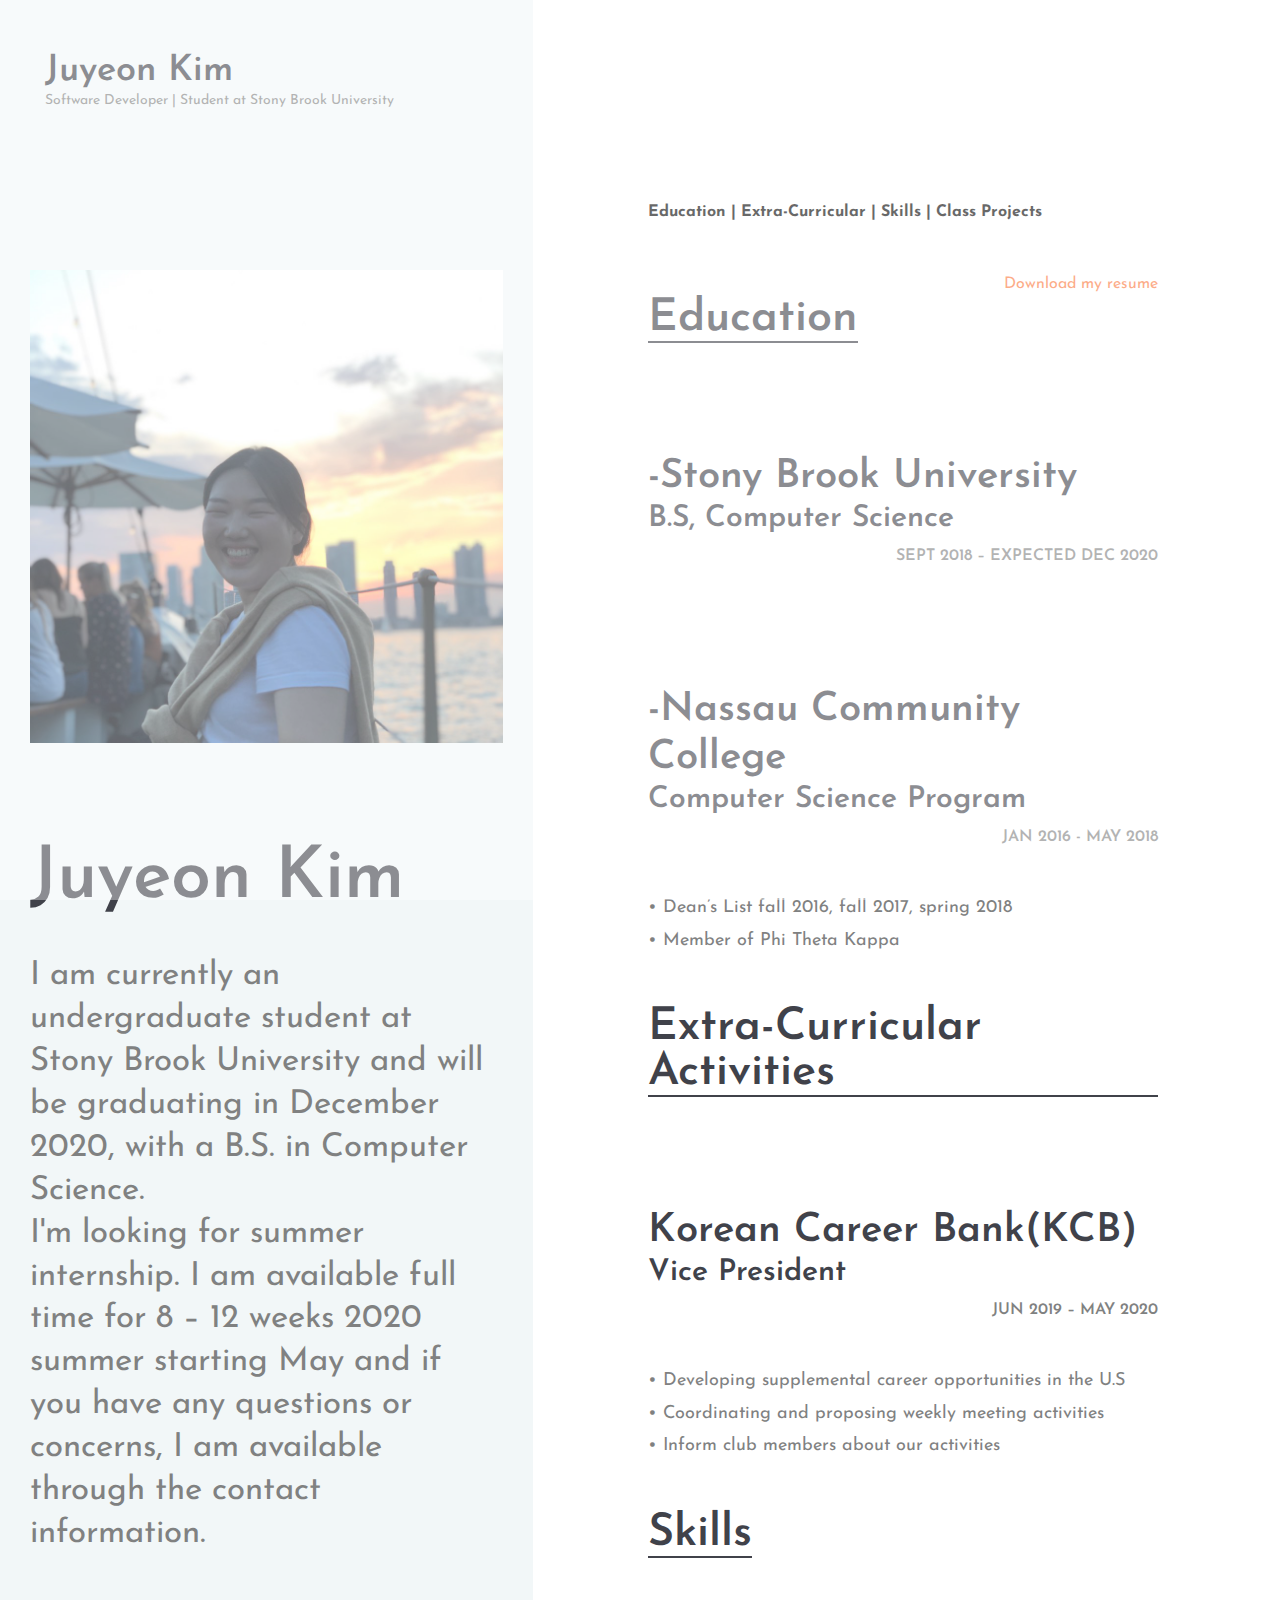
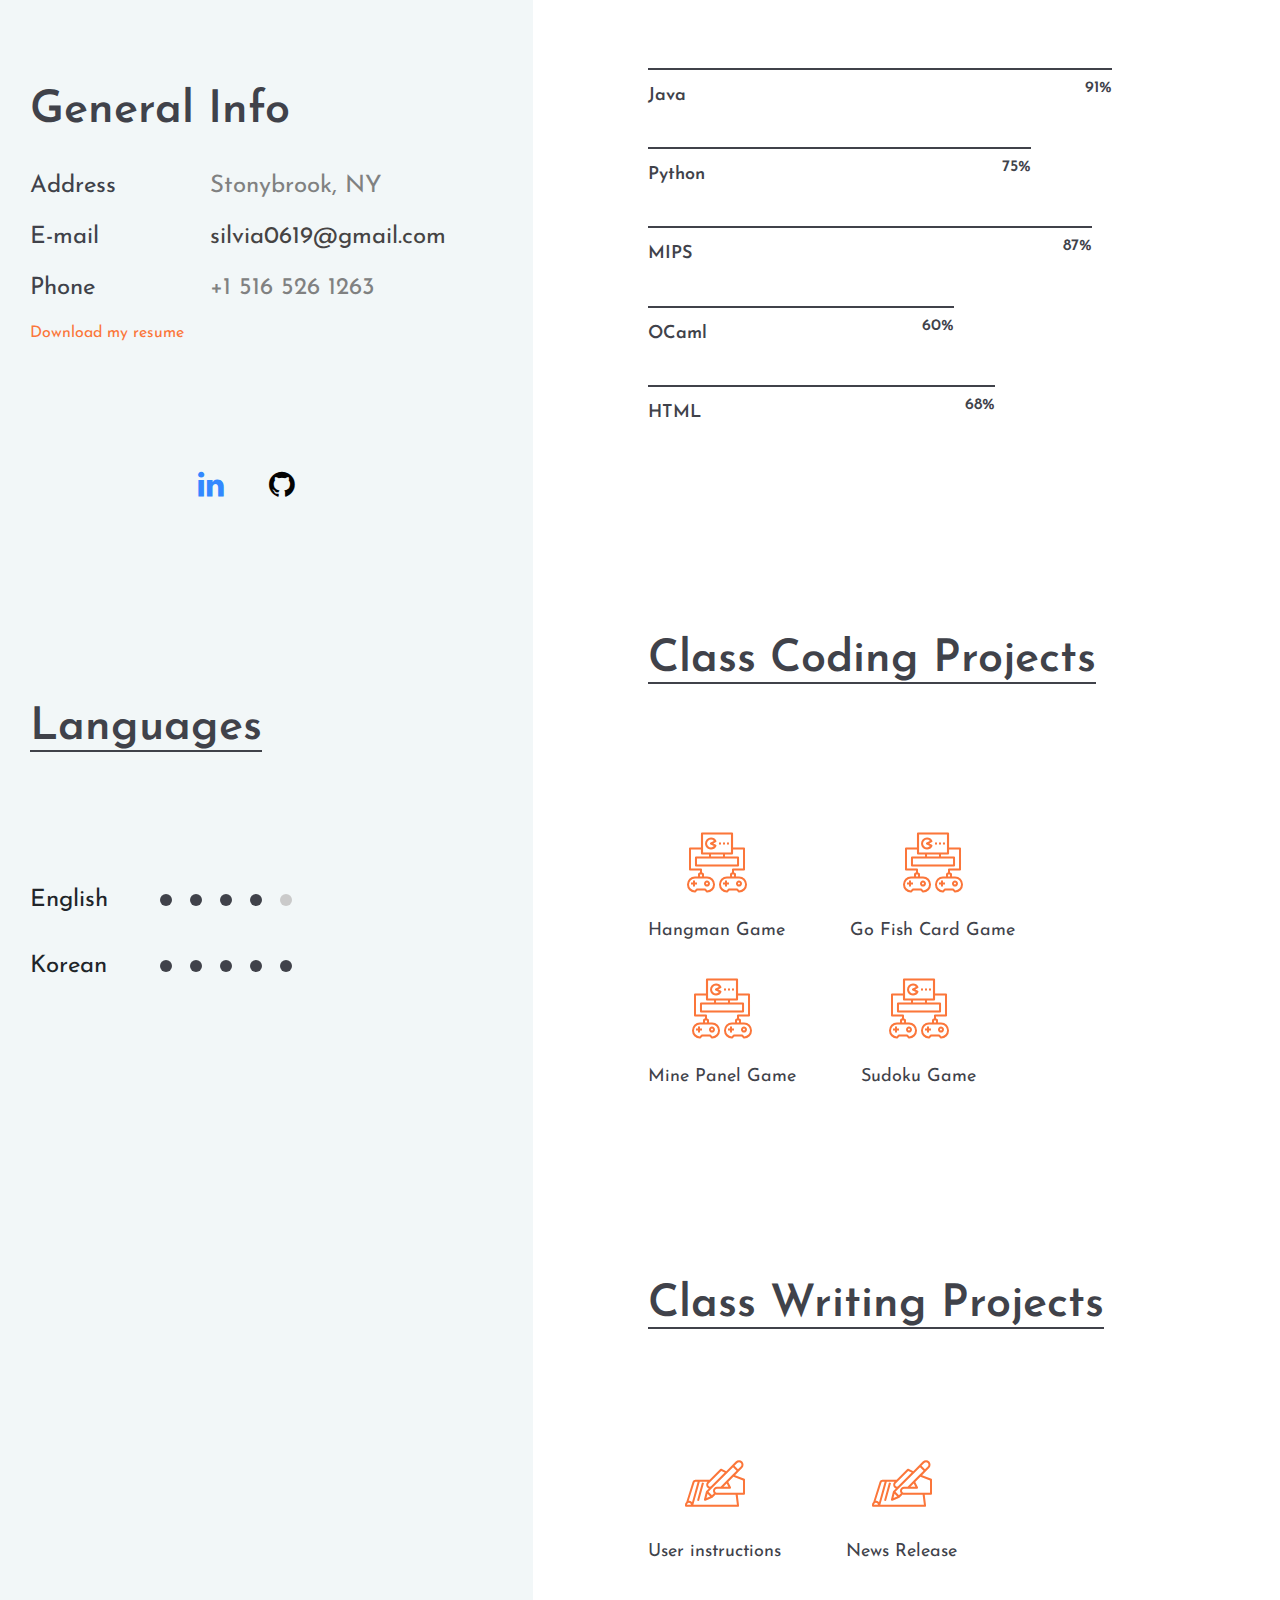
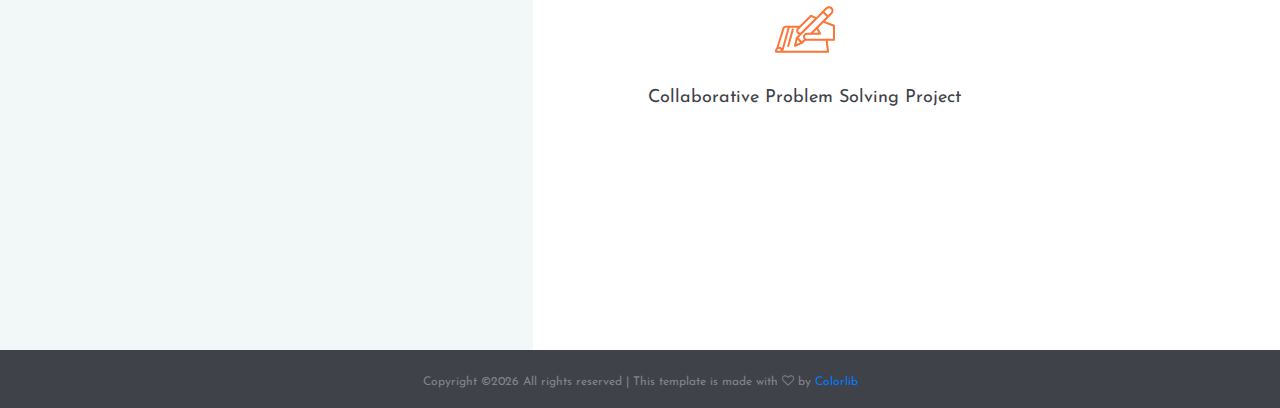
<file: index.html>
<!DOCTYPE html>
<html lang="en">
<head>
	<title>Juyeon Kim Personal Website</title>
	<meta charset="UTF-8">
	<meta name="description" content="Juyeon Kim Resume">
	<meta name="keywords" content="resume, juyeon, onepage, creative, java, programmer, software developer html">
	<meta name="viewport" content="width=device-width, initial-scale=1.0">
	<!-- Favicon -->   
	<!--<link href="img/favicon.ico" rel="shortcut icon"/>-->
	

	<!-- Google Fonts -->
	<link href="https://fonts.googleapis.com/css?family=Josefin+Sans:400,400i,600,600i,700" rel="stylesheet">

	<!-- Stylesheets -->
	<link rel="stylesheet" href="css/bootstrap.min.css"/>
	<link rel="stylesheet" href="css/font-awesome.min.css"/>
	<link rel="stylesheet" href="css/flaticon.css"/>
	<link rel="stylesheet" href="css/owl.carousel.css"/>
	<link rel="stylesheet" href="css/magnific-popup.css"/>
	<link rel="stylesheet" href="css/style.css"/>


	<!--[if lt IE 9]>
	  <script src="https://oss.maxcdn.com/html5shiv/3.7.2/html5shiv.min.js"></script>
	  <script src="https://oss.maxcdn.com/respond/1.4.2/respond.min.js"></script>
	<![endif]-->

</head>
<body>
	<!-- Page Preloder -->
	<div id="preloder">
		<div class="loader"></div>
	</div>
	
	<div class="home-three-style">
		<!-- Header section start -->
		<header class="header-section">
			<div class="container-fluid">
				<div class="row">
					<div class="col-md-4">
						<div class="site-logo">
							<h2><a href="#">Juyeon Kim</a></h2>
							<p>Software Developer | Student at Stony Brook University</p>
						</div>
					</div>
				</div>
			</div>
		</header>
		<!-- Header section end -->
		
		<div class="container-fluid p-0">
			<div class="row m-0">
				<div class="col-xl-5 col-lg-5 p-0">
					<div class="main-left-area h-100">
						<section class="intro-section">
							<figure class="hero-image">
								<img src="img/image.jpg" alt="">
							</figure>
							<div class="hero-text">
								<h2>Juyeon Kim</h2>
								<p>I am currently an undergraduate student at Stony Brook University and will be graduating in 
									December 2020, with a B.S. in Computer Science. <br> I'm looking for summer internship.
									I am available full time for 8 – 12 weeks 2020 summer starting May and if you have any 
									questions or concerns, I am available through the contact information. </p>
							</div>
							<div class="hero-info pt-5">
								<h2>General Info</h2>
								<ul>
									<li><span>Address</span>Stonybrook, NY</li>
									<li><span>E-mail</span><a href = "mailto: silvia0619@gmail.com" style="color: #464444;" target="_blank">silvia0619@gmail.com</a></li>
									<li><span>Phone </span>+1 516 526 1263</li>
									<div>
										<a href="img/[JUYEON%20KIM].pdf" style="color: #FB763A;" target="_blank"> Download my resume</a>
									</div>
								</ul>
							</div>
						</section>
						<div class="social-links">
							<a href="https://www.linkedin.com/in/juyeon-kim-53bb02178/" style="color: #3388FF;" target="_blank"><i class="fa fa-linkedin"></i></a>
							<a href="https://github.com/silvia0619" style="color: #040404;" target="_blank"><i class="fa fa-github"></i></a>

						</div>

						<section class="language-section spad">
							<div class="section-title">
								<h2>Languages</h2>
							</div>
							<ul class="language-progress">
								<li>English <div class="lan-prog" data-lanprogesss="4.5"></div></li>
								<li>Korean <div class="lan-prog" data-lanprogesss="5"></div></li>
							</ul>
						</section>
					</div>
				</div>

				<div class="col-xl-6 col-lg-8">
					<div class="main-right-area">
						
						<!-- Resume section start -->
						<section class="resume-section">
							<a href="#scroll1" style= "color: #040404;"><Strong>Education |</Strong></a>
							<a href="#scroll2" style= "color: #040404;"><Strong>Extra-Curricular |</Strong></a>
							<a href="#scroll3" style= "color: #040404;"><Strong>Skills |</Strong></a>
							<a href="#scroll4" style= "color: #040404;"><Strong>Class Projects</Strong></a>
						
							<div>
  								<h1 id="scroll1"></h1>
							</div>
							<div align="right">
									<br>
									<br>
								<a href="img/[JUYEON%20KIM].pdf" style="color: #FB763A;" target="_blank">Download my resume</a>
							</div>
							<div class="section-title">
								<h2>Education</h2>
							</div>
							<ul class="resume-list">
								<li>
									<h5>-Stony Brook University</h5>
									<h3>B.S, Computer Science</h3>
									<h4 align="right">Sept 2018 – Expected Dec 2020</h4>
								</li>
								<li>
									<h5>-Nassau Community College</h5>
									<h3>Computer Science Program</h3>
									<h4 align="right">Jan 2016 - May 2018 </h4>
									<p>•	Dean’s List fall 2016, fall 2017, spring 2018</p>
									<p>•	Member of Phi Theta Kappa</p>
									</li>
							</ul>
						</section>
						<!-- Resume section end -->

						<!-- Resume section start -->
						<section class="resume-section">
								<div>
										<h1 id="scroll2"></h1>
								  </div>
							<div class="section-title">
							</br>
						</br>
								<h2>Extra-Curricular Activities</h2>
							</div>
							<ul class="resume-list">
								<li>
									<h5>Korean Career Bank(KCB)</h5>
									<h3>Vice President</h3>
									<h4 align="right">Jun 2019 – May 2020</h4>
									<p>•	Developing supplemental career opportunities in the U.S</p>
									<p>•	Coordinating and proposing weekly meeting activities </p>
									<p>•	Inform club members about our activities </p>
									
									</li>
							</ul>
						</section>
						<!-- Resume section end -->
						
						
						<!-- skill section start -->
						<div class="skill-section">
								<div>
										<h1 id="scroll3"></h1>
								  </div>
							<div class="section-title">
								</br>
							</br>
								<h2>Skills</h2>
							</div>
							<div class="skills">
								<div class="single-progress-item">
									<div class="progress-bar-style" data-progress="91"></div>
									<p>Java</p>
								</div>
								<div class="single-progress-item">
									<div class="progress-bar-style" data-progress="75"></div>
									<p>Python</p>
								</div>
								<div class="single-progress-item">
									<div class="progress-bar-style" data-progress="87"></div>
									<p>MIPS</p>
								</div>
								<div class="single-progress-item">
									<div class="progress-bar-style" data-progress="60"></div>
									<p>OCaml</p>
								</div>
								<div class="single-progress-item">
										<div class="progress-bar-style" data-progress="68"></div>
										<p>HTML</p>
									</div>
							</div>
							<div class="icon-box-area spad">
								<div>
										<h1 id="scroll4"></h1>
								  </div>
								  <div class="section-title">
								</br>
							</br>
								<h2>Class Coding Projects</h2>
							</div>
							
							</br>
								<div class="icon-box">
									<a href="https://github.com/silvia0619/Hangman-Game"><i class="flaticon-005-game-console" style="color: #FB763A;" target="_blank"></i></a>
									<p>Hangman Game</p>
								</div>
								<div class="icon-box">
									<a href="https://github.com/silvia0619/Go-Fish-Card-Game"><i class="flaticon-005-game-console" style="color: #FB763A;" target="_blank"></i></a>
									<p>Go Fish Card Game</p>
								</div>
								<div class="icon-box">
									<a href="https://github.com/silvia0619/Mine-Panel-Game"><i class="flaticon-005-game-console" style="color: #FB763A;" target="_blank"></i></a>
									<p>Mine Panel Game</p>
								</div>
								<div class="icon-box">
									<a href="https://github.com/silvia0619/Sudoku-Game"><i class="flaticon-005-game-console" style="color: #FB763A;" target="_blank"></i></a>
										<p>Sudoku Game</p>
								</div>
								<div class="icon-box-area spad">
										  <div class="section-title">
										</br>
									</br>
										<h2>Class Writing Projects</h2>
									</div>
								<div class="icon-box">
										<a href="img/Instructions%20for%20Inserting%20Desktop%20Calendar.pdf"  target="_blank"><i class="flaticon-002-writing" style="color: #FB763A;"></i></a>
										<p>User instructions</p>
								</div>
								<div class="icon-box">
										<a href= "img/NewsRelease.pdf"  target="_blank"><i class="flaticon-002-writing" style="color: #FB763A;"></i></a>
										<p>News Release</p>
								</div>
								<div class="icon-box">
										<a href="img/CSE300%20Presentation.pdf"  target="_blank"><i class="flaticon-002-writing" style="color: #FB763A;"></i></a>
										<p>Collaborative Problem Solving Project</p>
								</div>

							</div>
						</div>
						<!-- skill section end -->
					</div>
				</div>
			</div>
		</div>
	</div>

	<!-- Footer section start -->
	<footer class="footer-section">
		<div class="container text-center">
			<div class="copyright"><!-- Link back to Colorlib can't be removed. Template is licensed under CC BY 3.0. -->
Copyright &copy;<script>document.write(new Date().getFullYear());</script> All rights reserved | This template is made with <i class="fa fa-heart-o" aria-hidden="true"></i> by <a href="https://colorlib.com" target="_blank">Colorlib</a>
<!-- Link back to Colorlib can't be removed. Template is licensed under CC BY 3.0. -->
</div>
		</div>
	</footer>
	<!-- Footer section end -->
		

	<!--====== Javascripts & Jquery ======-->
	<script src="js/jquery-2.1.4.min.js"></script>
	<script src="js/bootstrap.min.js"></script>
	<script src="js/owl.carousel.min.js"></script>
	<script src="js/magnific-popup.min.js"></script>
	<script src="js/circle-progress.min.js"></script>
	<script src="js/main.js"></script>
</body>
</html>
</file>
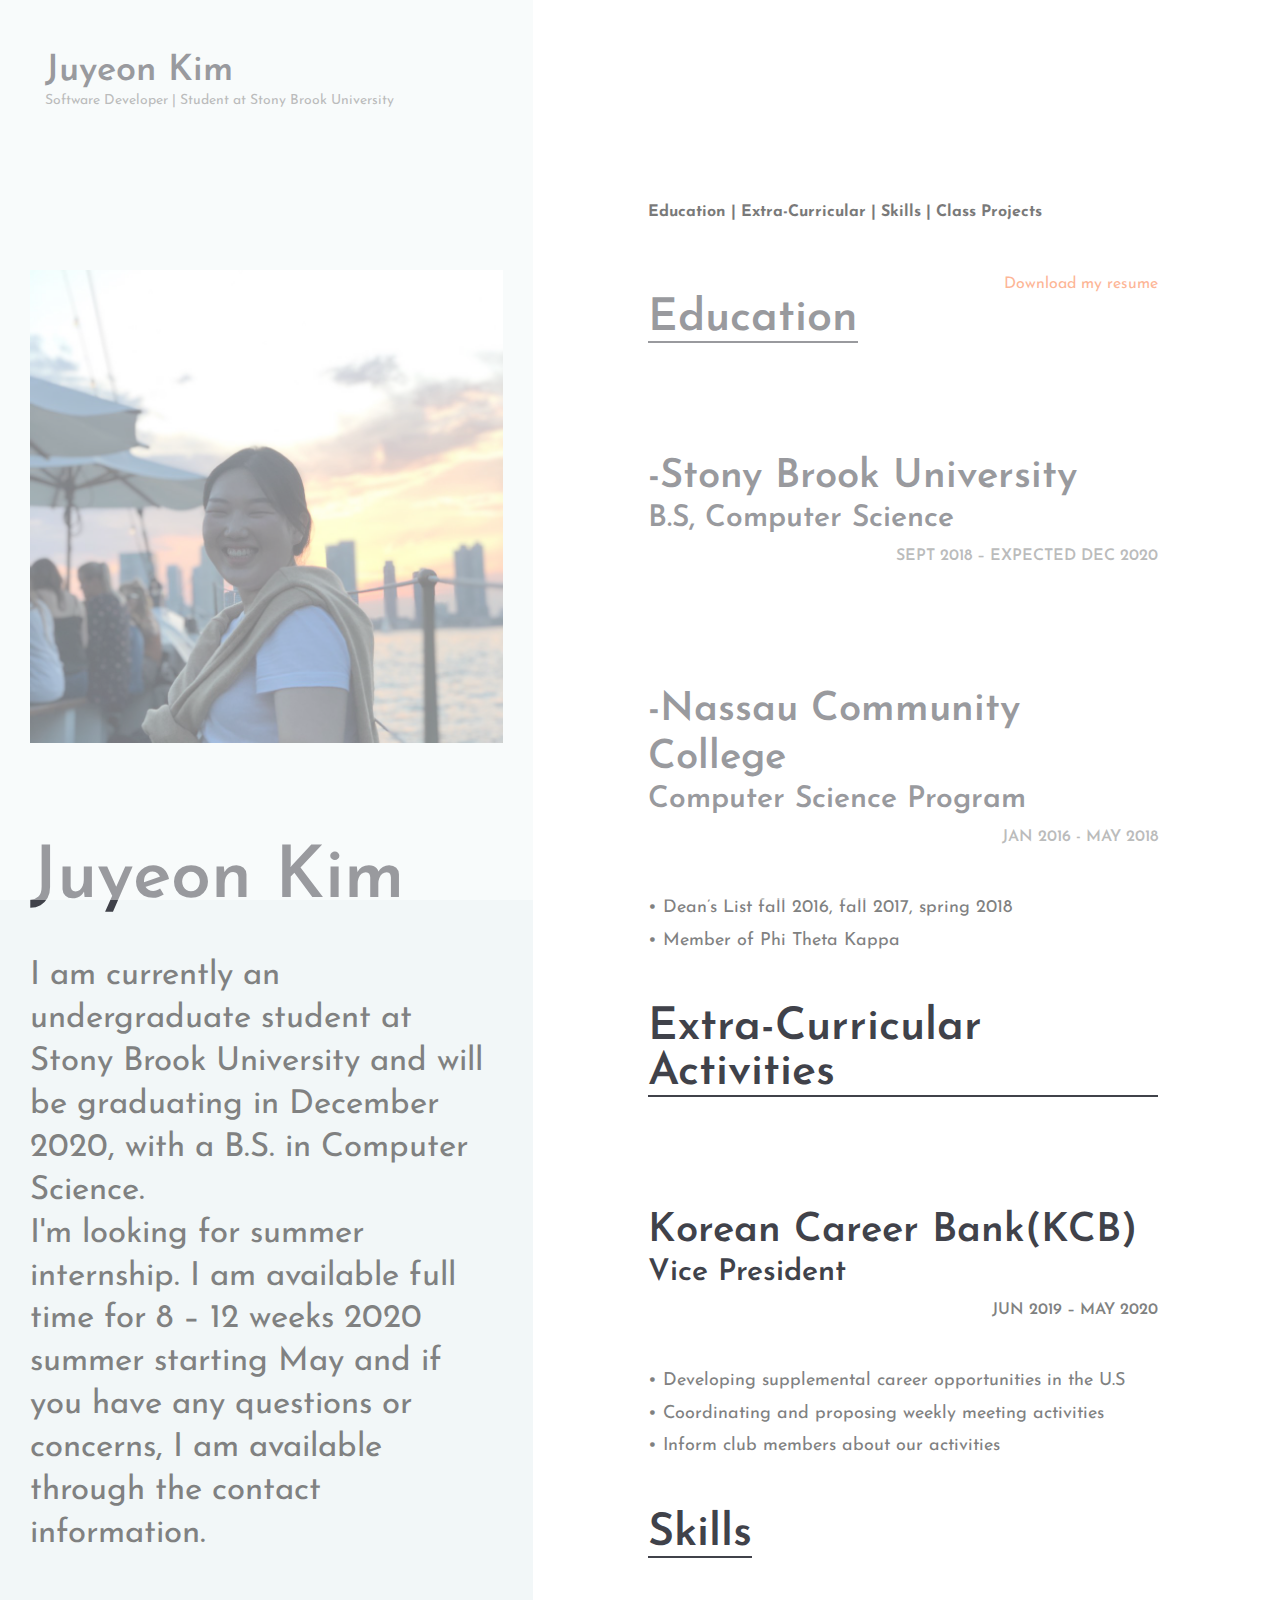
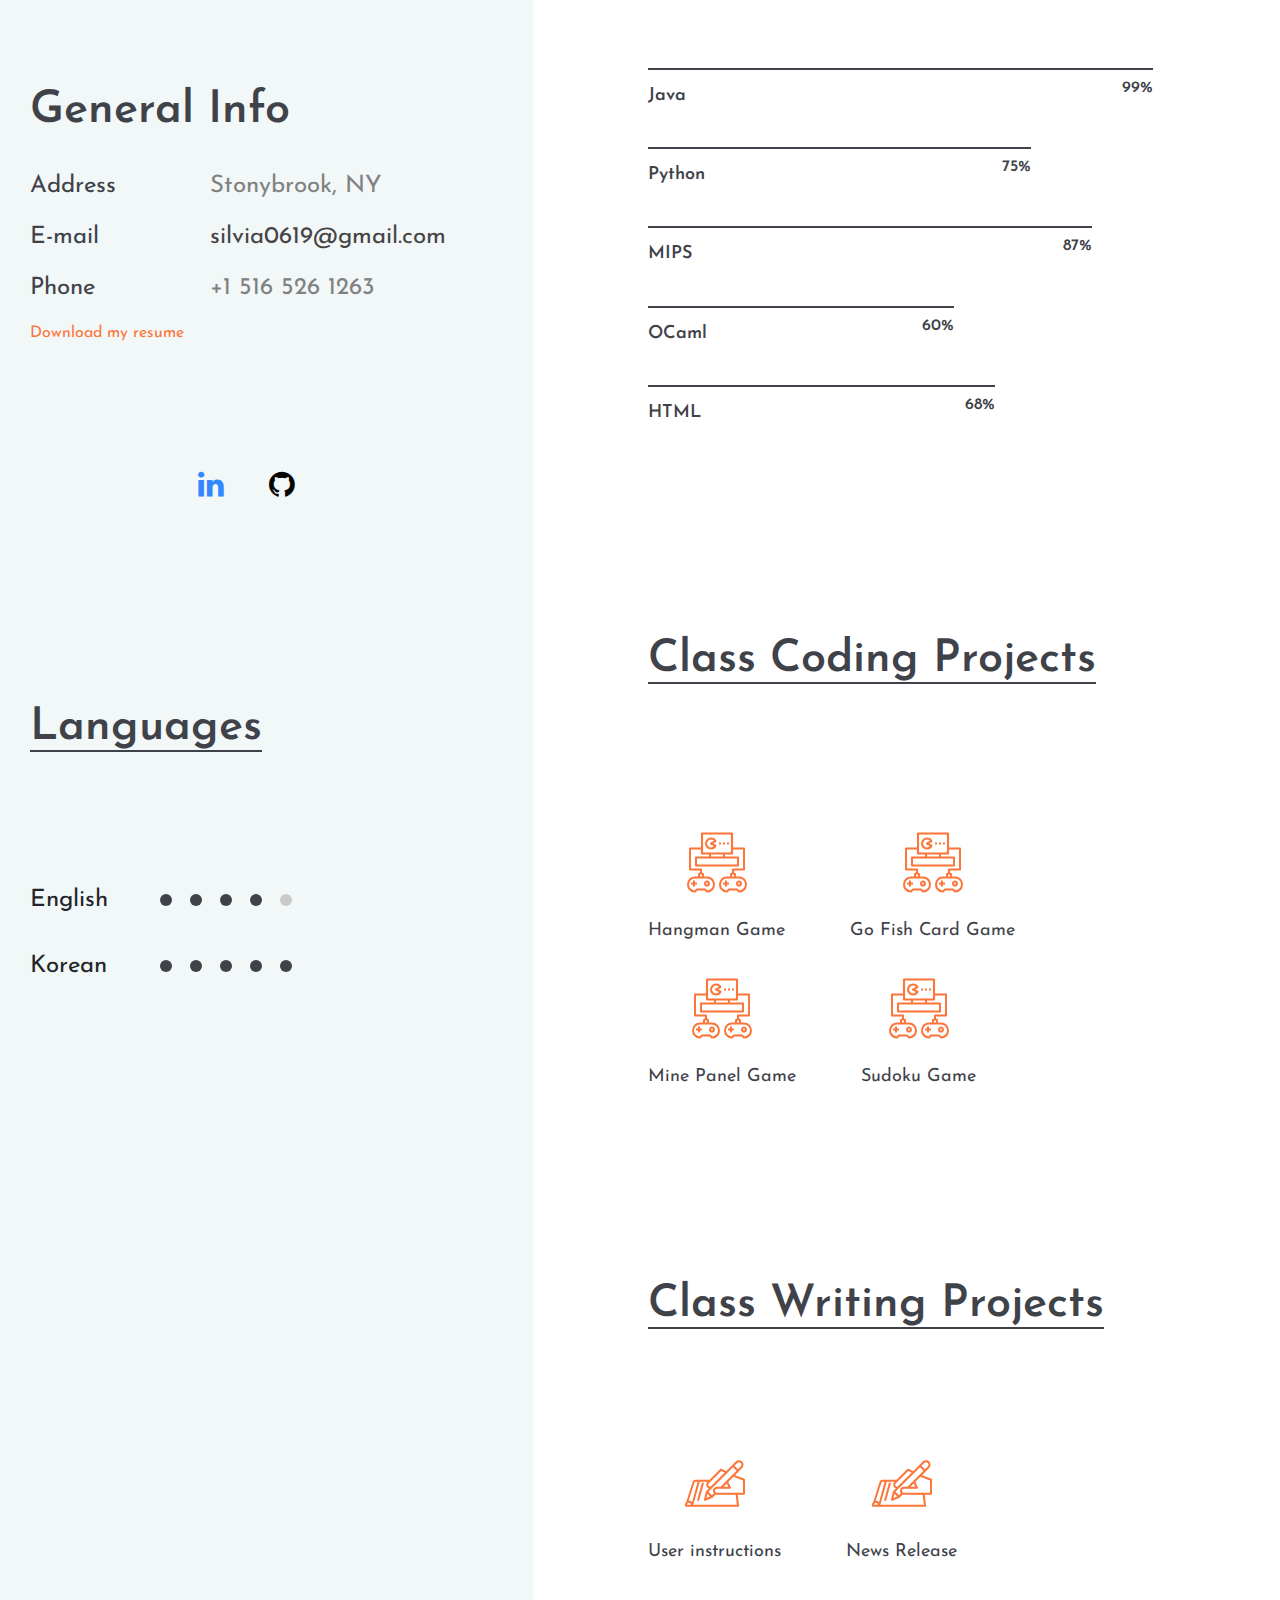
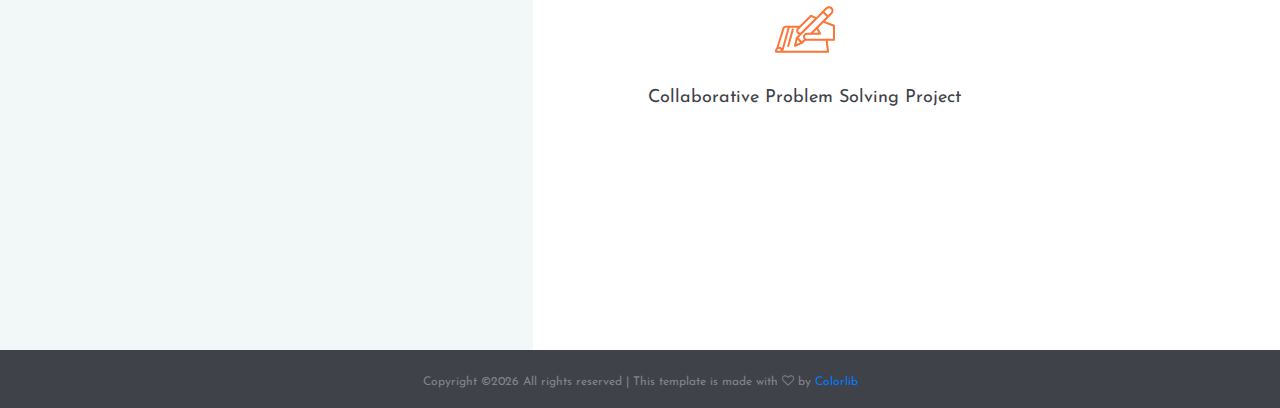
<file: personalWebMain.html>
<!DOCTYPE html>
<html lang="en">
<head>
	<title>Juyeon Kim Personal Website</title>
	<meta charset="UTF-8">
	<meta name="description" content="Juyeon Kim Resume">
	<meta name="keywords" content="resume, juyeon, onepage, creative, java, programmer, software developer html">
	<meta name="viewport" content="width=device-width, initial-scale=1.0">
	<!-- Favicon -->   
	<!--<link href="img/favicon.ico" rel="shortcut icon"/>-->
	

	<!-- Google Fonts -->
	<link href="https://fonts.googleapis.com/css?family=Josefin+Sans:400,400i,600,600i,700" rel="stylesheet">

	<!-- Stylesheets -->
	<link rel="stylesheet" href="css/bootstrap.min.css"/>
	<link rel="stylesheet" href="css/font-awesome.min.css"/>
	<link rel="stylesheet" href="css/flaticon.css"/>
	<link rel="stylesheet" href="css/owl.carousel.css"/>
	<link rel="stylesheet" href="css/magnific-popup.css"/>
	<link rel="stylesheet" href="css/style.css"/>


	<!--[if lt IE 9]>
	  <script src="https://oss.maxcdn.com/html5shiv/3.7.2/html5shiv.min.js"></script>
	  <script src="https://oss.maxcdn.com/respond/1.4.2/respond.min.js"></script>
	<![endif]-->

</head>
<body>
	<!-- Page Preloder -->
	<div id="preloder">
		<div class="loader"></div>
	</div>
	
	<div class="home-three-style">
		<!-- Header section start -->
		<header class="header-section">
			<div class="container-fluid">
				<div class="row">
					<div class="col-md-4">
						<div class="site-logo">
							<h2><a href="#">Juyeon Kim</a></h2>
							<p>Software Developer | Student at Stony Brook University</p>
						</div>
					</div>
				</div>
			</div>
		</header>
		<!-- Header section end -->
		
		<div class="container-fluid p-0">
			<div class="row m-0">
				<div class="col-xl-5 col-lg-5 p-0">
					<div class="main-left-area h-100">
						<section class="intro-section">
							<figure class="hero-image">
								<img src="img/image.jpg" alt="">
							</figure>
							<div class="hero-text">
								<h2>Juyeon Kim</h2>
								<p>I am currently an undergraduate student at Stony Brook University and will be graduating in 
									December 2020, with a B.S. in Computer Science. <br> I'm looking for summer internship.
									I am available full time for 8 – 12 weeks 2020 summer starting May and if you have any 
									questions or concerns, I am available through the contact information. </p>
							</div>
							<div class="hero-info pt-5">
								<h2>General Info</h2>
								<ul>
									<li><span>Address</span>Stonybrook, NY</li>
									<li><span>E-mail</span><a href = "mailto: silvia0619@gmail.com" style="color: #464444;" target="_blank">silvia0619@gmail.com</a></li>
									<li><span>Phone </span>+1 516 526 1263</li>
									<div>
										<a href="img/[JUYEON%20KIM].pdf" style="color: #FB763A;" target="_blank"> Download my resume</a>
									</div>
								</ul>
							</div>
						</section>
						<div class="social-links">
							<a href="https://www.linkedin.com/in/juyeon-kim-53bb02178/" style="color: #3388FF;" target="_blank"><i class="fa fa-linkedin"></i></a>
							<a href="https://github.com/silvia0619" style="color: #040404;" target="_blank"><i class="fa fa-github"></i></a>

						</div>

						<section class="language-section spad">
							<div class="section-title">
								<h2>Languages</h2>
							</div>
							<ul class="language-progress">
								<li>English <div class="lan-prog" data-lanprogesss="4"></div></li>
								<li>Korean <div class="lan-prog" data-lanprogesss="5"></div></li>
							</ul>
						</section>
					</div>
				</div>

				<div class="col-xl-6 col-lg-8">
					<div class="main-right-area">
						
						<!-- Resume section start -->
						<section class="resume-section">
							<a href="#scroll1" style= "color: #040404;"><Strong>Education |</Strong></a>
							<a href="#scroll2" style= "color: #040404;"><Strong>Extra-Curricular |</Strong></a>
							<a href="#scroll3" style= "color: #040404;"><Strong>Skills |</Strong></a>
							<a href="#scroll4" style= "color: #040404;"><Strong>Class Projects</Strong></a>
						
							<div>
  								<h1 id="scroll1"></h1>
							</div>
							<div align="right">
									<br>
									<br>
								<a href="img/[JUYEON%20KIM].pdf" style="color: #FB763A;" target="_blank">Download my resume</a>
							</div>
							<div class="section-title">
								<h2>Education</h2>
							</div>
							<ul class="resume-list">
								<li>
									<h5>-Stony Brook University</h5>
									<h3>B.S, Computer Science</h3>
									<h4 align="right">Sept 2018 – Expected Dec 2020</h4>
								</li>
								<li>
									<h5>-Nassau Community College</h5>
									<h3>Computer Science Program</h3>
									<h4 align="right">Jan 2016 - May 2018 </h4>
									<p>•	Dean’s List fall 2016, fall 2017, spring 2018</p>
									<p>•	Member of Phi Theta Kappa</p>
									</li>
							</ul>
						</section>
						<!-- Resume section end -->

						<!-- Resume section start -->
						<section class="resume-section">
								<div>
										<h1 id="scroll2"></h1>
								  </div>
							<div class="section-title">
							</br>
						</br>
								<h2>Extra-Curricular Activities</h2>
							</div>
							<ul class="resume-list">
								<li>
									<h5>Korean Career Bank(KCB)</h5>
									<h3>Vice President</h3>
									<h4 align="right">Jun 2019 – May 2020</h4>
									<p>•	Developing supplemental career opportunities in the U.S</p>
									<p>•	Coordinating and proposing weekly meeting activities </p>
									<p>•	Inform club members about our activities </p>
									
									</li>
							</ul>
						</section>
						<!-- Resume section end -->
						
						
						<!-- skill section start -->
						<div class="skill-section">
								<div>
										<h1 id="scroll3"></h1>
								  </div>
							<div class="section-title">
								</br>
							</br>
								<h2>Skills</h2>
							</div>
							<div class="skills">
								<div class="single-progress-item">
									<div class="progress-bar-style" data-progress="99"></div>
									<p>Java</p>
								</div>
								<div class="single-progress-item">
									<div class="progress-bar-style" data-progress="75"></div>
									<p>Python</p>
								</div>
								<div class="single-progress-item">
									<div class="progress-bar-style" data-progress="87"></div>
									<p>MIPS</p>
								</div>
								<div class="single-progress-item">
									<div class="progress-bar-style" data-progress="60"></div>
									<p>OCaml</p>
								</div>
								<div class="single-progress-item">
										<div class="progress-bar-style" data-progress="68"></div>
										<p>HTML</p>
									</div>
							</div>
							<div class="icon-box-area spad">
								<div>
										<h1 id="scroll4"></h1>
								  </div>
								  <div class="section-title">
								</br>
							</br>
								<h2>Class Coding Projects</h2>
							</div>
							
							</br>
								<div class="icon-box">
									<a href="https://github.com/silvia0619/Hangman-Game"><i class="flaticon-005-game-console" style="color: #FB763A;" target="_blank"></i></a>
									<p>Hangman Game</p>
								</div>
								<div class="icon-box">
									<a href="https://github.com/silvia0619/Go-Fish-Card-Game"><i class="flaticon-005-game-console" style="color: #FB763A;" target="_blank"></i></a>
									<p>Go Fish Card Game</p>
								</div>
								<div class="icon-box">
									<a href="https://github.com/silvia0619/Mine-Panel-Game"><i class="flaticon-005-game-console" style="color: #FB763A;" target="_blank"></i></a>
									<p>Mine Panel Game</p>
								</div>
								<div class="icon-box">
									<a href="https://github.com/silvia0619/Sudoku-Game"><i class="flaticon-005-game-console" style="color: #FB763A;" target="_blank"></i></a>
										<p>Sudoku Game</p>
								</div>
								<div class="icon-box-area spad">
										  <div class="section-title">
										</br>
									</br>
										<h2>Class Writing Projects</h2>
									</div>
								<div class="icon-box">
										<a href="img/Instructions%20for%20Inserting%20Desktop%20Calendar.pdf"  target="_blank"><i class="flaticon-002-writing" style="color: #FB763A;"></i></a>
										<p>User instructions</p>
								</div>
								<div class="icon-box">
										<a href= "img/NewsRelease.pdf"  target="_blank"><i class="flaticon-002-writing" style="color: #FB763A;"></i></a>
										<p>News Release</p>
								</div>
								<div class="icon-box">
										<a href="img/CSE300%20Presentation.pdf"  target="_blank"><i class="flaticon-002-writing" style="color: #FB763A;"></i></a>
										<p>Collaborative Problem Solving Project</p>
								</div>

							</div>
						</div>
						<!-- skill section end -->
					</div>
				</div>
			</div>
		</div>
	</div>

	<!-- Footer section start -->
	<footer class="footer-section">
		<div class="container text-center">
			<div class="copyright"><!-- Link back to Colorlib can't be removed. Template is licensed under CC BY 3.0. -->
Copyright &copy;<script>document.write(new Date().getFullYear());</script> All rights reserved | This template is made with <i class="fa fa-heart-o" aria-hidden="true"></i> by <a href="https://colorlib.com" target="_blank">Colorlib</a>
<!-- Link back to Colorlib can't be removed. Template is licensed under CC BY 3.0. -->
</div>
		</div>
	</footer>
	<!-- Footer section end -->
		

	<!--====== Javascripts & Jquery ======-->
	<script src="js/jquery-2.1.4.min.js"></script>
	<script src="js/bootstrap.min.js"></script>
	<script src="js/owl.carousel.min.js"></script>
	<script src="js/magnific-popup.min.js"></script>
	<script src="js/circle-progress.min.js"></script>
	<script src="js/main.js"></script>
</body>
</html>
</file>
<file: css/flaticon.css>
/*
  	Flaticon icon font: Flaticon
  	Creation date: 11/12/2017 08:10
  	*/

@font-face {
  font-family: "Flaticon";
  src: url("../icon-fonts/Flaticon.eot");
  src: url("../icon-fonts/Flaticon.eot?#iefix") format("embedded-opentype"),
       url("../icon-fonts/Flaticon.woff") format("woff"),
       url(".../icon-fonts/Flaticon.ttf") format("truetype"),
       url("../icon-fonts/Flaticon.svg#Flaticon") format("svg");
  font-weight: normal;
  font-style: normal;
}

@media screen and (-webkit-min-device-pixel-ratio:0) {
  @font-face {
    font-family: "Flaticon";
    src: url("../icon-fonts/Flaticon.svg#Flaticon") format("svg");
  }
}

[class^="flaticon-"]:before, [class*=" flaticon-"]:before,
[class^="flaticon-"]:after, [class*=" flaticon-"]:after {   
  font-family: Flaticon;
  font-style: normal;
}

.flaticon-001-yoga:before { content: "\f100"; }
.flaticon-002-writing:before { content: "\f101"; }
.flaticon-003-weightlifting:before { content: "\f102"; }
.flaticon-004-cinema:before { content: "\f103"; }
.flaticon-005-game-console:before { content: "\f104"; }
.flaticon-006-swimming:before { content: "\f105"; }
.flaticon-007-sports:before { content: "\f106"; }
.flaticon-008-karaoke:before { content: "\f107"; }
.flaticon-009-sewing-2:before { content: "\f108"; }
.flaticon-010-snorkel:before { content: "\f109"; }
.flaticon-011-reading:before { content: "\f10a"; }
.flaticon-012-quilt:before { content: "\f10b"; }
.flaticon-013-chess-1:before { content: "\f10c"; }
.flaticon-014-poker:before { content: "\f10d"; }
.flaticon-015-photo-camera:before { content: "\f10e"; }
.flaticon-016-canvas:before { content: "\f10f"; }
.flaticon-017-model:before { content: "\f110"; }
.flaticon-018-music-player:before { content: "\f111"; }
.flaticon-019-knitting:before { content: "\f112"; }
.flaticon-020-kite:before { content: "\f113"; }
.flaticon-021-necklace:before { content: "\f114"; }
.flaticon-022-hiking:before { content: "\f115"; }
.flaticon-023-toast:before { content: "\f116"; }
.flaticon-024-gardening:before { content: "\f117"; }
.flaticon-025-fishing:before { content: "\f118"; }
.flaticon-026-sewing-1:before { content: "\f119"; }
.flaticon-027-drum-set:before { content: "\f11a"; }
.flaticon-028-sewing:before { content: "\f11b"; }
.flaticon-029-dancing:before { content: "\f11c"; }
.flaticon-030-crossword:before { content: "\f11d"; }
.flaticon-031-crochet:before { content: "\f11e"; }
.flaticon-032-cooking:before { content: "\f11f"; }
.flaticon-033-coin:before { content: "\f120"; }
.flaticon-034-pottery:before { content: "\f121"; }
.flaticon-035-tent:before { content: "\f122"; }
.flaticon-036-chess:before { content: "\f123"; }
</file>
<file: css/style.css>
/* =================================
------------------------------------
  Civic - CV Resume
  Version: 1.0
 ------------------------------------ 
 ====================================*/

/*----------------------------------------*/
/* Template default CSS
/*----------------------------------------*/
html,
body {
	height: 100%;
	font-family: 'Josefin Sans', sans-serif;
}

h1,
h2,
h3,
h4,
h5,
h6 {
	color: #40424a;
	margin: 0;
	font-weight: 600;
	font-family: 'Josefin Sans', sans-serif;
}

h2 {
	font-size: 45px;
}

h3 {
	font-size: 30px;
}

h5 {
	font-size: 40px;
}

p {
	font-size: 18px;
	color: #808181;
	line-height: 1.8;
}

img {
	max-width: 100%;
}

input:focus,
select:focus,
button:focus,
textarea:focus {
	outline: none;
}

a:hover,
a:focus {
	text-decoration: none;
	outline: none;
}

ul,
ol {
	padding: 0;
	margin: 0;
}

/*---------------------
	Helper CSS
-----------------------*/
.spad {
	padding-top: 125px;
	padding-bottom: 110px;
}

.section-title h2 {
	display: inline-block;
	position: relative;
	margin-bottom: 110px;
	padding-bottom: 2px;
	line-height: normal;
}

.section-title h2:after {
	position: absolute;
	content: '';
	width: 100%;
	height: 2px;
	left: 0;
	bottom: 0;
	background: #40424a;
}

.set-bg {
	background-repeat: no-repeat;
	background-size: cover;
}

/*------------------------
  Common Elements
--------------------------*/

/* Preloder */
#preloder {
	position: fixed;
	width: 100%;
	height: 100%;
	top: 0;
	left: 0;
	z-index: 999999;
	background: #fff;
}

.loader {
	width: 30px;
	height: 30px;
	border: 3px solid #000;
	position: absolute;
	top: 50%;
	left: 50%;
	margin-top: -13px;
	margin-left: -13px;
	border-radius: 60px;
	border-left-color: transparent;
	animation: loader 0.8s linear infinite;
	-webkit-animation: loader 0.8s linear infinite;
}

@keyframes loader {
	0% {
		-webkit-transform: rotate(0deg);
		        transform: rotate(0deg);
	}
	50% {
		-webkit-transform: rotate(180deg);
		        transform: rotate(180deg);
	}
	100% {
		-webkit-transform: rotate(360deg);
		        transform: rotate(360deg);
	}
}

@-webkit-keyframes loader {
	0% {
		-webkit-transform: rotate(0deg);
	}
	50% {
		-webkit-transform: rotate(180deg);
	}
	100% {
		-webkit-transform: rotate(360deg);
	}
}

/* Site Buttons */
.site-btn {
	display: inline-block;
	text-transform: uppercase;
	font-size: 12px;
	min-width: 213px;
	min-height: 20px;
	text-align: center;
	padding: 20px 10px 15px;
	position: relative;
	background-color: #fff;
	margin-right: 10px;
	border: 2px solid #40424a;
	color: #40424a;
	font-weight: 700;
}

.site-btn:hover {
	color: #40424a;
}

.circle-progress {
	text-align: center;
	padding-top: 30px;
	display: inline-block;
}

.circle-progress .prog-circle {
	margin-bottom: -155px;
}

.circle-progress canvas {
	-webkit-transform: rotate(90deg);
	-ms-transform: rotate(90deg);
	transform: rotate(90deg);
}

.circle-progress .progress-info {
	background: #f2f7f8;
	width: 127px;
	height: 127px;
	border-radius: 150px;
	margin: 0 auto;
	padding-top: 45px;
}

.circle-progress .progress-info h2 {
	font-size: 36px;
	color: #40424a !important;
}

.circle-progress .prog-title {
	text-align: center;
	margin-top: 55px;
}

.circle-progress .prog-title h3 {
	font-size: 16px;
	text-transform: uppercase;
}

.circle-progress .prog-title p {
	font-size: 15px;
	color: #808181 !important;
}

/* Image Popup */
.img-popup-warp .mfp-content,
.img-popup-warp.mfp-ready.mfp-removing .mfp-content {
	opacity: 0;
	-webkit-transform: scale(0.8);
	-ms-transform: scale(0.8);
	transform: scale(0.8);
	-webkit-transition: all 0.4s;
	-o-transition: all 0.4s;
	transition: all 0.4s;
}

.img-popup-warp.mfp-ready .mfp-content {
	opacity: 1;
	-webkit-transform: scale(1);
	-ms-transform: scale(1);
	transform: scale(1);
}

/* Fact box */
.fact-box {
	height: 375px;
	display: table;
	width: 100%;
	background: #40424a;
}

.fact-box.trans {
	background-color: transparent;
}

.fact-box .fact-content {
	display: table-cell;
	vertical-align: middle;
	text-align: center;
}

.fact-box .fact-content img {
	width: 60px;
	margin-bottom: 30px;
}

.fact-box .fact-content h2 {
	font-size: 36px;
	color: #fff;
}

.fact-box .fact-content p {
	color: #fff;
	margin-bottom: 0;
}

/* Porgess bar */
.single-progress-item {
	margin-bottom: 35px;
	position: relative;
}

.single-progress-item p {
	color: #40424a;
	margin-bottom: 0;
	font-weight: 600;
}

.progress-bar-style {
	display: block;
	height: 2px;
	position: relative;
	width: 100%;
	margin-bottom: 10px;
}

.bar-inner {
	position: absolute;
	height: 100%;
	left: 0;
	top: 0;
	background: #40424a;
}

.bar-inner span {
	position: absolute;
	right: 0;
	bottom: -30px;
	color: #40424a;
	font-weight: 600;
}

/* Progress dots */
.language-progress {
	max-width: 280px;
	list-style: none;
}

.language-progress li {
	font-size: 24px;
	position: relative;
	padding-right: 150px;
	margin-bottom: 30px;
}

.language-progress .lan-prog {
	position: absolute;
	right: 0;
	top: 0;
}

.language-progress .lan-prog span {
	width: 12px;
	height: 12px;
	display: inline-block;
	margin-right: 18px;
	border-radius: 12px;
	background: #40424a;
}

.language-progress .lan-prog span.fade-ele {
	background: #cacaca;
}

/* Icon Box */
.icon-box {
	text-align: center;
	display: inline-block;
	margin-right: 60px;
}

.icon-box:last-child {
	margin-right: 0;
}

.icon-box i {
	font-size: 60px;
}

.icon-box p {
	color: #40424a;
}

.social-links a {
	-webkit-transition: all 0.3s;
	-o-transition: all 0.3s;
	transition: all 0.3s;
}

/*---------------------
	Header section
-----------------------*/
.header-section {
	padding: 50px 40px;
	background: #f2f7f8;
}

.site-logo h2 {
	font-size: 36px;
}

.site-logo h2 a {
	color: #40424a;
}

.site-logo p {
	font-size: 14px;
	line-height: normal;
}

.header-buttons a {
	margin-top: 15px;
}

/*---------------------
	Hero section
-----------------------*/
.hero-section {
	background: #f2f7f8;
}

.hero-text {
	margin-bottom: 80px;
}

.hero-text h2 {
	font-size: 170px;
	line-height: normal;
	margin-bottom: 20px;
}

.hero-text p {
	font-size: 33px;
	line-height: 1.3;
}

.hero-image {
	padding-top: 70px;
}

.hero-info h2 {
	margin-bottom: 30px;
}

.hero-info ul {
	list-style: none;
}

.hero-info ul li {
	font-size: 24px;
	color: #808181;
	margin-bottom: 15px;
}

.hero-info ul li span {
	color: #40424a;
	display: inline-block;
	min-width: 220px;
}

.hero-info ul li:last-child {
	margin-bottom: 0;
}

/*---------------------
	Social section
-----------------------*/
.social-section {
	background: #f9f9f9;
	padding: 80px 0;
}

.social-section .social-links {
	display: inline-block;
	background: #f9f9f9;
	position: relative;
	z-index: 5;
}

.social-section .social-links a {
	color: #484848;
	font-size: 36px;
	margin-right: 40px;
}

.social-section .social-link-warp {
	position: relative;
}

.social-section .social-link-warp h2 {
	display: inline-block;
	float: right;
	font-weight: 400;
	padding-left: 30px;
	background: #f9f9f9;
	position: relative;
	z-index: 5;
}

.social-section .social-link-warp:after {
	position: absolute;
	content: '';
	width: 50%;
	height: 2px;
	left: 23%;
	top: 50%;
	margin-top: 1px;
	background: #cbcbcb;
}

/*---------------------
	Resume section
----------------------*/
.resume-section.with-bg {
	background-image: url(../img/resume-bg.jpg);
	background-repeat: no-repeat;
	background-size: cover;
}

.resume-list {
	list-style: none;
	margin-left: 60px;
	padding-left: 110px;
	border-left: 2px solid #40424a;
}

.resume-list li {
	margin-bottom: 120px;
	position: relative;
}

.resume-list li:last-child {
	margin-bottom: 0;
}

.resume-list li:after {
	position: absolute;
	content: '';
	width: 15px;
	height: 15px;
	border: 2px solid #40424a;
	border-radius: 50px;
	background: #cacaca;
	top: 30px;
	left: -118px;
}

.resume-list h2 {
	font-size: 72px;
	margin-bottom: 10px;
}

.resume-list h4 {
	font-size: 16px;
	text-transform: uppercase;
	color: #808181;
	margin-top: 10px;
	margin-bottom: 45px;
}

.resume-list p {
	margin-bottom: 0;
}

/*---------------------
	Review section
-----------------------*/
.review-slider {
	padding-left: 150px;
}

.review-slider .owl-dots {
	position: absolute;
	left: 50px;
	top: 70px;
}

.review-slider .owl-dots .owl-dot {
	width: 12px;
	height: 12px;
	border: 2px solid #40424a;
	border-radius: 50px;
	background: #cacaca;
	margin-bottom: 15px;
}

.review-slider .owl-dots .owl-dot.active {
	background: #40424a;
}

.single-review .qut {
	font-size: 120px;
	line-height: 0;
	color: #505259;
	margin-top: 60px;
}

.single-review p {
	margin-bottom: 40px;
}

.single-review h3 {
	font-size: 24px;
	margin-bottom: 10px;
}

.single-review h4 {
	font-size: 16px;
}

/*---------------------
	Portfolio section
----------------------*/
.portfolio-warp {
	padding: 0 60px;
}

.portfolio-item h2 {
	font-size: 24px;
	margin-bottom: 5px;
}

.portfolio-item p {
	font-size: 14px;
	margin-bottom: 0;
}

.portfolio-item .port-pic {
	margin-bottom: 30px;
	display: block;
	height: 480px;
	background: #333;
	background-position: center center;
	background-size: cover;
	overflow: hidden;
	position: relative;
}

.portfolio-item .port-pic:after {
	position: absolute;
	content: '';
	left: 0;
	bottom: 0;
	width: 100%;
	height: 0;
	background: #000;
	opacity: 0;
	z-index: 2;
	-webkit-transition: all 0.4s cubic-bezier(0.55, 0.09, 0.68, 0.53) 0s;
	-o-transition: all 0.4s cubic-bezier(0.55, 0.09, 0.68, 0.53) 0s;
	transition: all 0.4s cubic-bezier(0.55, 0.09, 0.68, 0.53) 0s;
}

.portfolio-item:hover .port-pic:after {
	opacity: 0.8;
	height: 100%;
	top: 0;
}

/*---------------------
	Contact section
-----------------------*/
.contact-form {
	display: block;
	width: 100%;
}

.contact-form input {
	background-color: transparent;
	padding-left: 25px;
	height: 60px;
	width: 100%;
	border: none;
	border-bottom: 2px solid #cacaca;
	margin-bottom: 30px;
	font-size: 13px;
}

.contact-form textarea {
	padding-left: 25px;
	height: 200px;
	width: 100%;
	border: none;
	border-bottom: 2px solid #cacaca;
	margin-bottom: 30px;
	font-size: 13px;
	background-color: transparent;
}

.contact-form ::-webkit-input-placeholder {
	font-style: italic;
}

.contact-form :-ms-input-placeholder {
	font-style: italic;
}

.contact-form ::-ms-input-placeholder {
	font-style: italic;
}

.contact-form ::placeholder {
	font-style: italic;
}

/*---------------------
	Footer section
-----------------------*/
.footer-section {
	background: #40424a;
	padding: 20px 0;
}

.copyright {
	padding-top: 5px;
	font-size: 12px;
	color: #838488;
	line-height: normal;
}

/*---------------------
	Home 2 Style
-----------------------*/
.home-two-style {
	background-image: url(../img/home-2-bg.png);
	background-repeat: no-repeat;
	background-size: cover;
	background-position: top center;
	background-color: #009fff;
}

.home-two-style .header-section,
.home-two-style .hero-section,
.home-two-style .social-section,
.home-two-style .review-slider .owl-dots .owl-dot,
.home-two-style .site-btn,
.home-two-style .fact-box,
.home-two-style .social-links,
.home-two-style .social-section .social-link-warp h2 {
	background-color: transparent;
}

.home-two-style h1,
.home-two-style h2,
.home-two-style h3,
.home-two-style h4,
.home-two-style h5,
.home-two-style h6,
.home-two-style p,
.home-two-style .site-logo h2 a,
.home-two-style .site-logo p,
.home-two-style .hero-info ul li,
.home-two-style .hero-info ul li span,
.home-two-style .single-review .qut,
.home-two-style .site-btn,
.home-two-style .social-section .social-links a,
.home-two-style .contact-form input,
.home-two-style .contact-form textarea,
.home-two-style .circle-progress .prog-title p,
.home-two-style .circle-progress .prog-title h3,
.home-two-style .circle-progress .progress-info h2 {
	color: #fff !important;
}

.home-two-style .section-title h2:after,
.home-two-style .review-slider .owl-dots .owl-dot.active {
	background: #fff;
}

.home-two-style .resume-list,
.home-two-style .resume-list li:after,
.home-two-style .review-slider .owl-dots .owl-dot,
.home-two-style .site-btn,
.home-two-style .contact-form input,
.home-two-style .contact-form textarea {
	border-color: #fff;
}

.home-two-style .hero-image {
	padding-left: 0px;
	padding-top: 200px;
}

.home-two-style .hero-image img {
	-webkit-box-shadow: 6px 20px 50px rgba(0, 0, 0, 0.5294117647);
	        box-shadow: 6px 20px 50px rgba(0, 0, 0, 0.5294117647);
}

.home-two-style .resume-list li:after {
	background: #009fff;
}

.home-two-style .circle-progress .progress-info {
	background: #50bcfd;
}

.home-two-style .fact-box {
	border: 2px solid #fff;
}

.home-two-style .fact-box.trans {
	border: none;
}

.home-two-style .footer-section {
	background: #3a4db4;
}

.home-two-style .contact-form ::-webkit-input-placeholder {
	color: #fff;
}

.home-two-style .contact-form :-ms-input-placeholder {
	color: #fff;
}

.home-two-style .contact-form ::-ms-input-placeholder {
	color: #fff;
}

.home-two-style .contact-form ::placeholder {
	color: #fff;
}

/*---------------------
	Home 3 Style
-----------------------*/
.home-three-style .main-left-area,
.home-four-style .main-left-area {
	background: #f2f7f8;
	padding-top: 200px;
	padding-right: 80px;
	padding-left: 80px;
}

.home-three-style .main-left-area .section-title h2,
.home-four-style .main-left-area .section-title h2 {
	margin-bottom: 130px;
}

.home-three-style .main-right-area,
.home-four-style .main-right-area {
	padding-top: 200px;
	padding-left: 110px;
}

.home-three-style .resume-list li,
.home-four-style .resume-list li {
	padding-left: 0;
}

.home-three-style .resume-list li:after,
.home-four-style .resume-list li:after {
	display: none;
}

.home-three-style .resume-list,
.home-four-style .resume-list {
	border-left: none;
	padding-left: 0;
	margin-left: 0;
}

.home-three-style .header-section,
.home-four-style .header-section {
	padding: 50px 80px;
	background: transparent;
	position: absolute;
	width: 100%;
	z-index: 1;
}

.home-three-style .hero-image,
.home-four-style .hero-image {
	margin-bottom: 100px;
}

.home-three-style .hero-text h2,
.home-four-style .hero-text h2 {
	font-size: 72px;
	margin-bottom: 40px;
}

.home-three-style .review-slider,
.home-four-style .review-slider {
	padding-left: 0;
}

.home-three-style .review-slider .owl-dots,
.home-four-style .review-slider .owl-dots {
	position: relative;
	left: 0;
	top: 0;
	padding-top: 50px;
}

.home-three-style .review-slider .owl-dots .owl-dot,
.home-four-style .review-slider .owl-dots .owl-dot {
	display: inline-block;
	margin-right: 15px;
	background: #cacaca;
	border: none;
}

.home-three-style .review-slider .owl-dots .owl-dot.active,
.home-four-style .review-slider .owl-dots .owl-dot.active {
	background: #40424a;
}

.home-three-style .skills,
.home-four-style .skills {
	max-width: 555px;
}

.home-three-style .fact-box.trans,
.home-four-style .fact-box.trans {
	margin-bottom: 80px;
}

.home-three-style .social-links,
.home-four-style .social-links {
	text-align: center;
	padding-bottom: 70px;
	padding-top: 120px;
}

.home-three-style .social-links a,
.home-four-style .social-links a {
	font-size: 30px;
	margin-right: 40px;
	color: #b9b9b9;
}

.home-three-style .social-links a:hover,
.home-four-style .social-links a:hover {
	color: #484848;
}

/*---------------------
	Home 4 Style
-----------------------*/
.home-four-style .site-logo h2 a,
.home-four-style .site-logo p {
	color: #fff;
}

.home-four-style .main-left-area {
	position: relative;
	/* Permalink - use to edit and share this gradient: http://colorzilla.com/gradient-editor/#481340+0,ff0f3c+100,ff0f3c+100 */
	background: #481340;
	/* Old browsers */
	/* FF3.6-15 */
	background: -webkit-linear-gradient(top, #481340 0%, #ff0f3c 100%, #ff0f3c 100%);
	/* Chrome10-25,Safari5.1-6 */
	background: -webkit-gradient(linear, left top, left bottom, from(#481340), color-stop(100%, #ff0f3c), to(#ff0f3c));
	background: -o-linear-gradient(top, #481340 0%, #ff0f3c 100%, #ff0f3c 100%);
	background: linear-gradient(to bottom, #481340 0%, #ff0f3c 100%, #ff0f3c 100%);
	/* W3C, IE10+, FF16+, Chrome26+, Opera12+, Safari7+ */
	filter: progid:DXImageTransform.Microsoft.gradient( startColorstr='#481340', endColorstr='#ff0f3c', GradientType=0);
	/* IE6-9 */
}

.home-four-style .main-left-area:after {
	position: absolute;
	content: "";
	width: 100%;
	height: 800px;
	top: 0;
	left: 0;
	background-image: url("../img/home-4-bg.png");
	background-repeat: no-repeat;
	background-size: cover;
}

.home-four-style .main-left-area h1,
.home-four-style .main-left-area h2,
.home-four-style .main-left-area h3,
.home-four-style .main-left-area h4,
.home-four-style .main-left-area h5,
.home-four-style .main-left-area h6,
.home-four-style .main-left-area p,
.home-four-style .main-left-area .hero-info ul li,
.home-four-style .main-left-area .hero-info ul li span,
.home-four-style .main-left-area .site-btn,
.home-four-style .main-left-area .social-section,
.home-four-style .main-left-area .social-links a,
.home-four-style .main-left-area .contact-form input,
.home-four-style .main-left-area .contact-form textarea,
.home-four-style .main-left-area .circle-progress .prog-title p,
.home-four-style .main-left-area .circle-progress .prog-title h3,
.home-four-style .main-left-area .circle-progress .progress-info h2,
.home-four-style .main-left-area .language-progress li {
	color: #fff !important;
}

.home-four-style .main-left-area .circle-progress .progress-info {
	background: rgba(255, 255, 255, 0.29);
}

.home-four-style .main-left-area .section-title h2:after,
.home-four-style .main-left-area .language-progress .lan-prog span {
	background: #fff;
}

.home-four-style .main-left-area .language-progress .lan-prog span.fade-ele {
	background: rgba(255, 255, 255, 0.29);
}

.home-four-style .main-left-area .fact-box {
	background-color: transparent;
	border: 2px solid #fff;
}

.home-four-style .main-left-area .fact-box.trans {
	border: none;
}

.home-four-style .main-left-area .intro-section {
	position: relative;
	z-index: 2;
}

.home-four-style .main-right-area .section-title h2:after,
.home-four-style .main-right-area .review-slider .owl-dots .owl-dot.active {
	background: #ff0f3c;
}

.home-four-style .main-right-area .resume-list h2,
.home-four-style .main-right-area .single-review .qut {
	color: #ff0f3c;
}

/*---------------------
	Home 5 Style
-----------------------*/
.home-five-style .header-section {
	padding: 50px 80px;
	background: transparent;
	position: absolute;
	width: 100%;
	z-index: 1;
}

.home-five-style .hero-section {
	padding-top: 70px;
}

.home-five-style .hero-section img {
	margin-bottom: 60px;
}

.home-five-style .hero-text h2 {
	font-size: 72px;
	margin-bottom: 40px;
}

.home-five-style .social-links {
	padding-top: 0px;
	text-align: center;
	padding-bottom: 70px;
}

.home-five-style .social-links a {
	font-size: 30px;
	margin-right: 40px;
	color: #b9b9b9;
}

.home-five-style .social-links a:hover {
	color: #484848;
}

.home-five-style .resume-list li {
	padding-left: 0;
}

.home-five-style .resume-list li:after {
	display: none;
}

.home-five-style .resume-list {
	border-left: none;
	padding-left: 0;
	margin-left: 0;
}

.home-five-style .review-slider {
	padding-left: 0;
}

.home-five-style .review-slider .owl-dots {
	position: relative;
	left: 0;
	top: 0;
	padding-top: 50px;
}

.home-five-style .review-slider .owl-dots .owl-dot {
	display: inline-block;
	margin-right: 15px;
	background: #cacaca;
	border: none;
}

.home-five-style .review-slider .owl-dots .owl-dot.active {
	background: #40424a;
}

.home-five-style .circle-progress {
	padding-top: 0;
}

/*---------------------
	Home 6 Style
-----------------------*/
.home-six-style .site-logo h2 a,
.home-six-style .site-logo p,
.home-six-style .hero-text h2,
.home-six-style .hero-text p,
.home-six-style .social-links a {
	color: #fff;
}

.home-six-style .resume-list h2,
.home-six-style .icon-box i,
.home-six-style .single-review .qut {
	color: #009fff;
}

.home-six-style .section-title h2:after,
.home-six-style .fact-box,
.home-six-style .review-slider .owl-dots .owl-dot.active,
.home-six-style .language-progress .lan-prog span {
	background: #009fff;
}

.home-six-style .language-progress .lan-prog span.fade-ele {
	background: #cacaca;
}

.home-six-style .header-section {
	padding: 50px 80px;
	background: transparent;
	position: absolute;
	width: 100%;
	z-index: 1;
}

.home-six-style .hero-section {
	background: #009fff;
	padding-top: 70px;
}

.home-six-style .hero-section img {
	margin-bottom: 60px;
}

.home-six-style .hero-text h2 {
	font-size: 72px;
	margin-bottom: 40px;
}

.home-six-style .social-links {
	padding-top: 0px;
	text-align: center;
	padding-bottom: 70px;
}

.home-six-style .social-links a {
	font-size: 30px;
	margin-right: 40px;
	color: #b9b9b9;
}

.home-six-style .social-links a:hover {
	color: #484848;
}

.home-six-style .resume-list li {
	padding-left: 0;
}

.home-six-style .resume-list li:after {
	display: none;
}

.home-six-style .resume-list {
	border-left: none;
	padding-left: 0;
	margin-left: 0;
}

.home-six-style .review-slider {
	padding-left: 0;
}

.home-six-style .review-slider .owl-dots {
	position: relative;
	left: 0;
	top: 0;
	padding-top: 50px;
}

.home-six-style .review-slider .owl-dots .owl-dot {
	display: inline-block;
	margin-right: 15px;
	background: #cacaca;
	border: none;
}

.home-six-style .circle-progress {
	padding-top: 0;
}

.info-section {
	background: #40424a;
	padding: 60px 0;
}

.info-section .hero-info ul li {
	color: #fff;
}

.info-section .hero-info ul li span {
	color: #fff;
}


/* ===========================
  Responsive
==============================*/
@media only screen and (max-width: 1730px) {
	.home-two-style .social-section .social-link-warp:after {
		display: none;
	}
}

@media only screen and (max-width: 1600px) {
	.hero-text h2 {
		font-size: 120px;
	}
}

@media only screen and (max-width: 1450px) {
	.home-five-style .header-section {
		position: relative;
		background: #f2f7f8;
	}
	.home-six-style .header-section {
		position: relative;
		background: #009fff;
	}
}

@media only screen and (max-width: 1366px) and (min-width: 1200px) {
	.home-five-style .header-section {
		position: relative;
		background: #f2f7f8;
	}
	.container-warp {
		min-width: 80%;
		margin-left: 10%;
	}
	.hero-info ul li span {
		min-width: 180px;
	}
	.portfolio-item .port-pic {
		height: 310px;
	}
	.home-three-style .header-section {
		padding: 50px 30px;
	}
	.home-three-style .main-left-area {
		padding-right: 30px;
		padding-left: 30px;
	}
	.home-three-style .main-right-area {
		padding-left: 100px;
	}
}

/* Medium screen : 992px. */
@media only screen and (min-width: 992px) and (max-width: 1199px) {
	.portfolio-warp {
		padding: 0;
	}
	.home-three-style .header-section {
		padding: 50px 15px;
	}
	.home-three-style .main-left-area {
		padding-right: 15px;
		padding-left: 15px;
	}
	.home-three-style .main-right-area {
		padding-left: 50px;
	}
	.home-three-style .main-right-area {
		padding-left: 100px;
	}
	.portfolio-item .port-pic {
		height: 310px;
	}
	.portfolio-item {
		margin-bottom: 30px;
	}
}

/* Tablet :768px. */
@media only screen and (min-width: 768px) and (max-width: 991px) {
	.portfolio-warp {
		padding: 0;
	}
	.hidden-md {
		display: none !important;
	}
	.icon-box {
		margin-right: 30px;
	}
	.social-section .social-links {
		display: block;
		text-align: center;
	}
	.social-link-warp:after {
		display: none;
	}
	.portfolio-item {
		margin-bottom: 30px;
	}
	.home-three-style .header-section {
		position: relative;
		background: #f2f7f8;
	}
	.home-three-style .main-left-area {
		padding-top: 0;
	}
	.home-three-style .main-left-area,
	.home-three-style .header-section,
	.home-three-style .main-right-area,
	.home-four-style .main-left-area,
	.home-four-style .header-section,
	.home-four-style .main-right-area {
		padding-right: 30px;
		padding-left: 30px;
	}
	.home-five-style .header-section,
	.home-six-style .header-section {
		padding: 50px 0;
	}
	.info-section .hero-info ul li span {
		color: #9c9b9b;
	}
	.hero-info ul li {
		margin-bottom: 30px;
	}
	.hero-info ul li span {
		display: block;
	}
}

/* Large Mobile :480px. */
@media only screen and (max-width: 767px) {
	.icon-box {
		margin-right: 30px;
		text-align: left;
	}
	.hero-text h2 {
		font-size: 80px;
	}
	.portfolio-warp {
		padding: 0;
	}
	.hidden-md {
		display: none !important;
	}
	.resume-list {
		margin-left: 0;
		padding-left: 0;
		border-left: none;
	}
	.review-slider {
		padding-left: 0;
	}
	.review-slider .owl-dots {
		position: relative;
		left: 0;
		top: 70px;
	}
	.review-slider .owl-dots .owl-dot {
		display: inline-block;
		margin-right: 15px;
	}
	.portfolio-item {
		margin-bottom: 30px;
	}
	.fact-box {
		margin-bottom: 30px;
	}
	.header-section {
		padding: 50px 0;
	}
	.social-section .social-links {
		display: block;
		text-align: center;
	}
	.home-three-style .header-section {
		position: relative;
		background: #f2f7f8;
	}
	.home-three-style .main-left-area {
		padding-top: 0;
	}
	.home-three-style .main-left-area,
	.home-three-style .header-section,
	.home-three-style .main-right-area,
	.home-four-style .main-left-area,
	.home-four-style .header-section,
	.home-four-style .main-right-area {
		padding-right: 30px;
		padding-left: 30px;
	}
	.home-five-style .header-section,
	.home-six-style .header-section {
		padding: 50px 0;
	}
	.info-section .hero-info ul li span {
		color: #9c9b9b;
	}
}

/* small Mobile :320px. */
@media only screen and (max-width: 479px) {
	.hero-text h2 {
		font-size: 50px;
	}
	.hero-info ul li {
		font-size: 18px;
	}
	.hero-info ul li span {
		display: block;
	}
	.social-section .social-links a {
		margin-right: 30px;
	}
	.resume-list h2 {
		font-size: 50px;
	}
	.portfolio-item {
		margin-bottom: 30px;
	}
	.home-three-style .main-left-area,
	.home-three-style .header-section,
	.home-three-style .main-right-area,
	.home-four-style .main-left-area,
	.home-four-style .header-section,
	.home-four-style .main-right-area {
		padding-right: 15px;
		padding-left: 15px;
	}
	.home-four-style .main-left-area {
		padding-top: 250px;
	}
}
</file>
